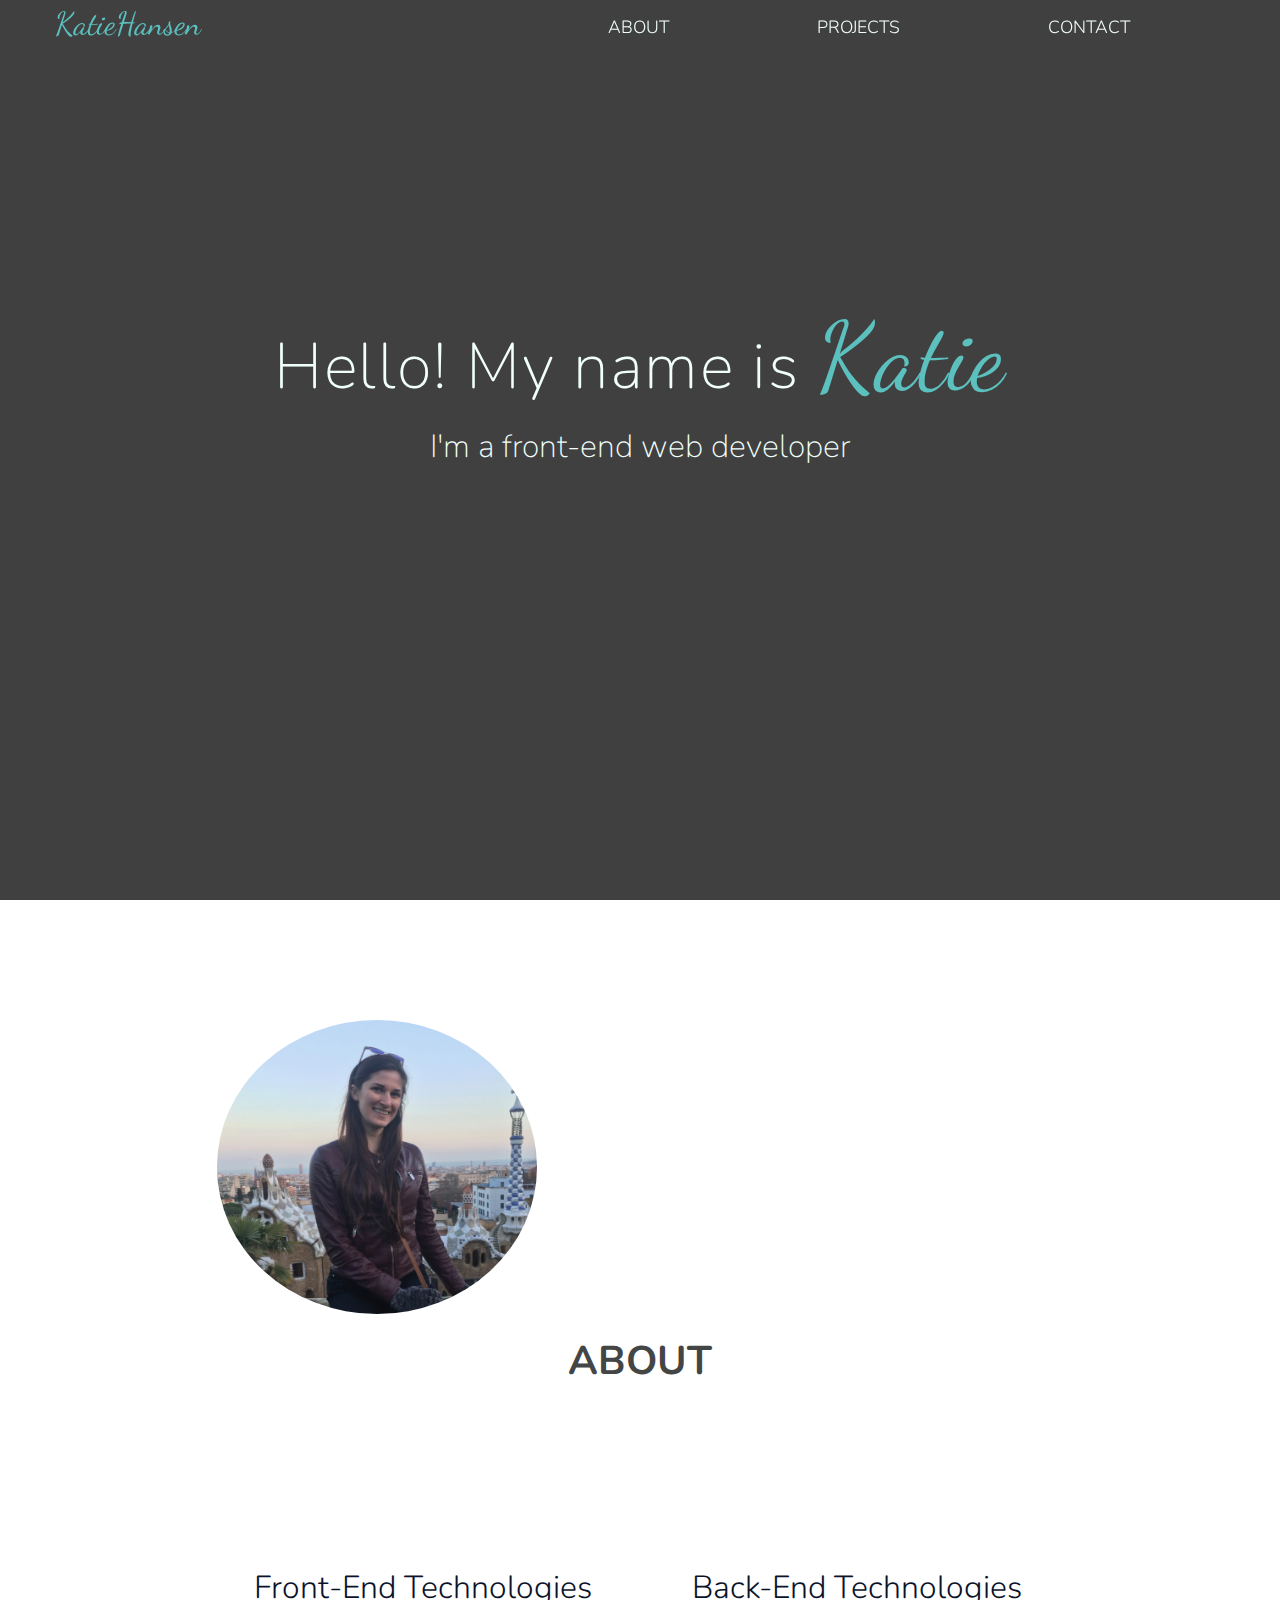
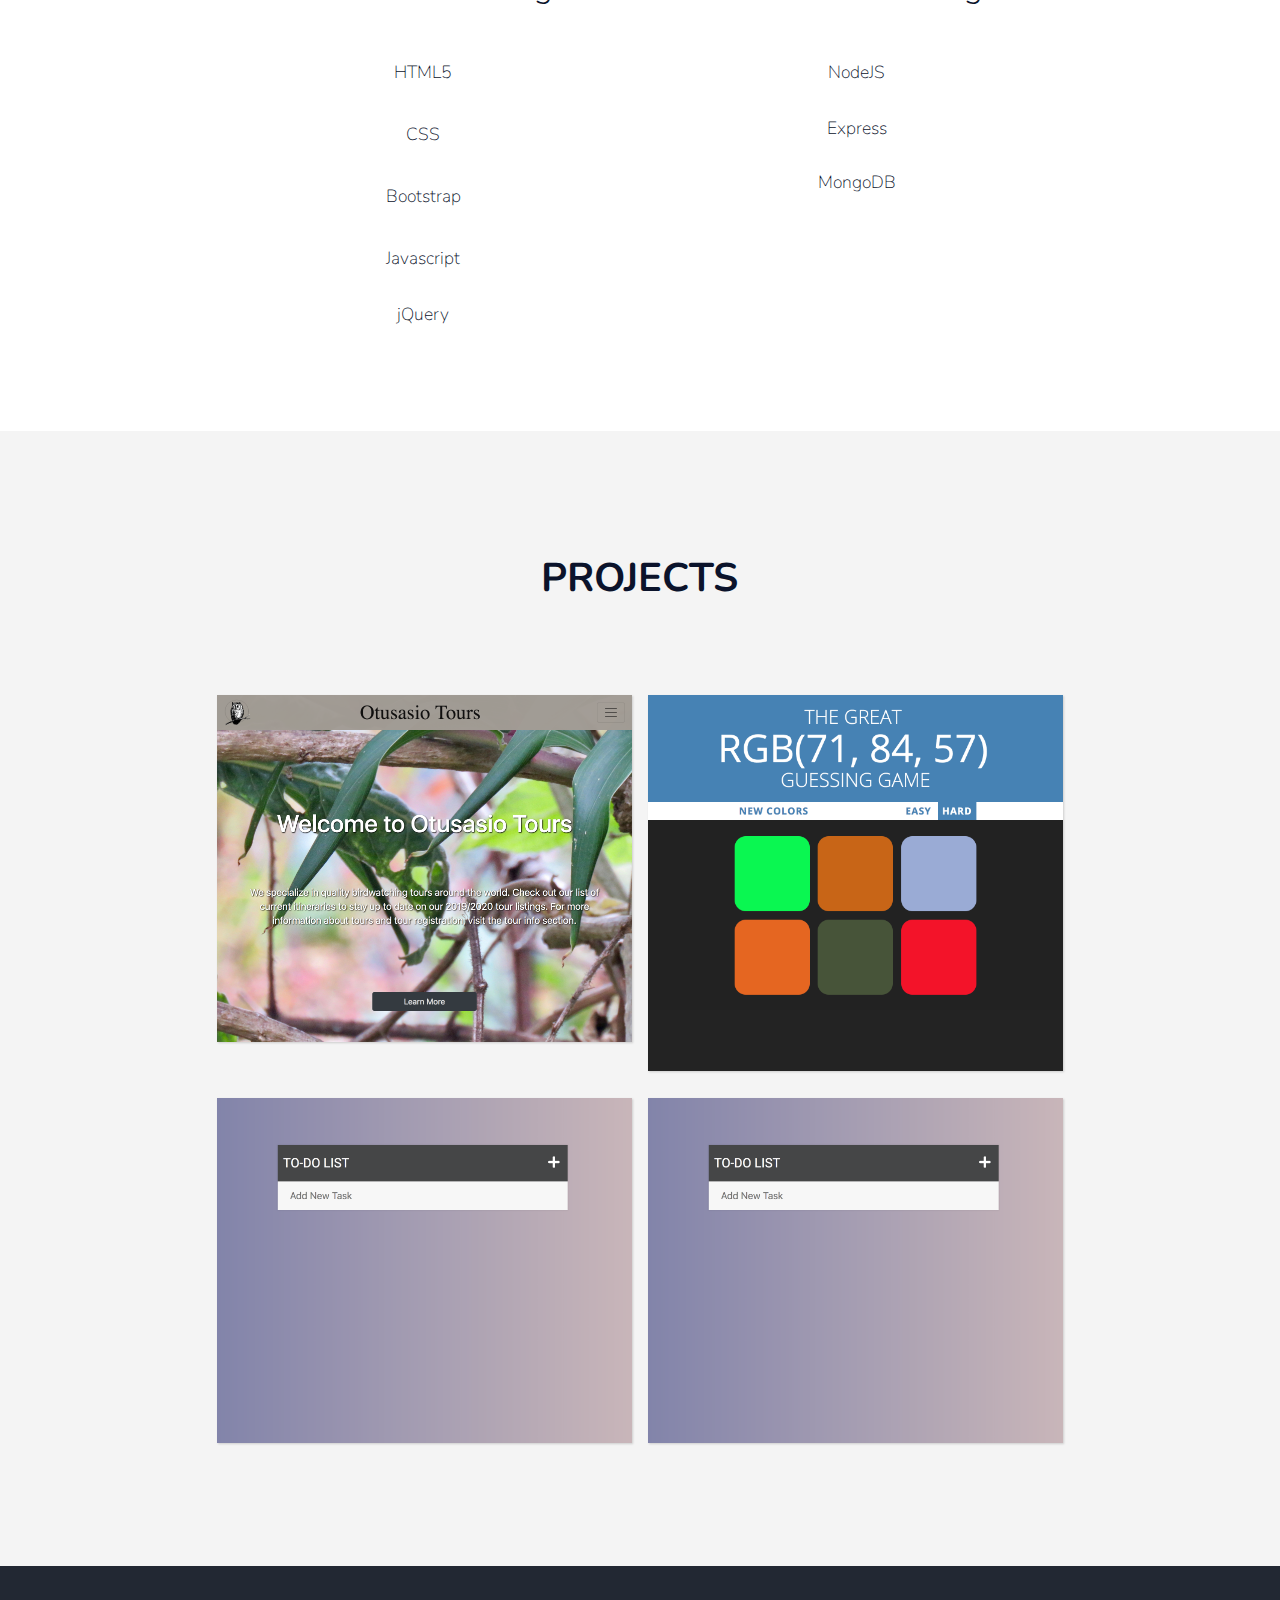
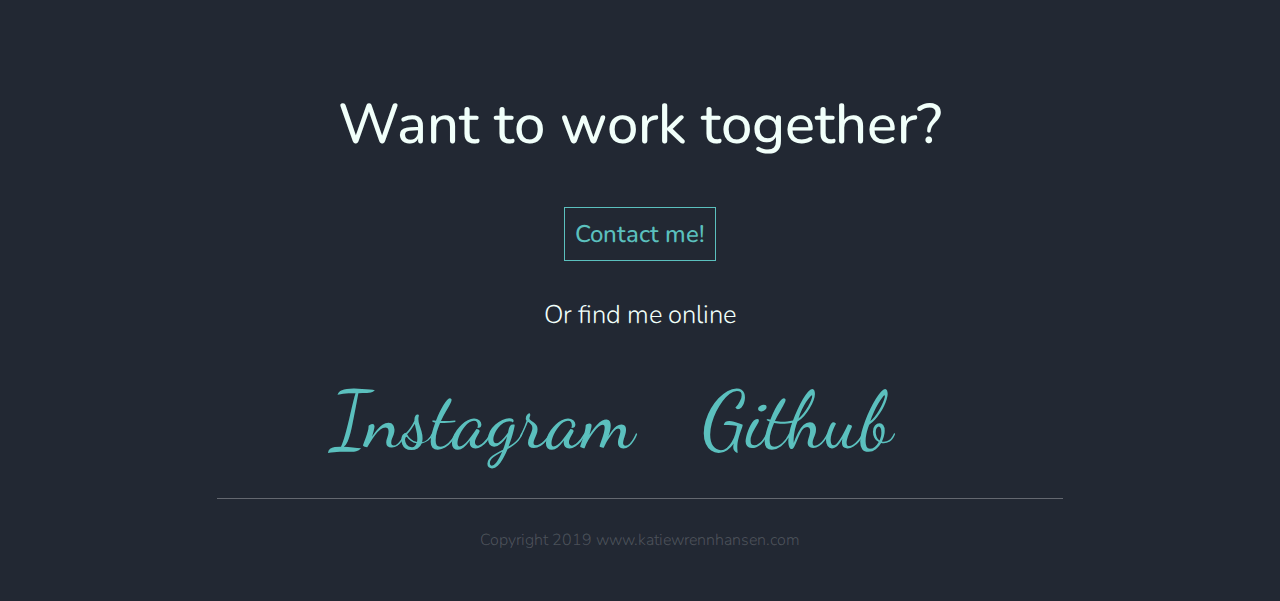
<file: index.html>
<!DOCTYPE html>
<html lang="en" dir="ltr">
  <head>
    <meta charset="utf-8">
    <meta name=viewport content="width=device-width, initial-scale=1">
    <meta name="description" content="">
    <meta name="keywords" content="front-end developer, front-end web developer, developer, portfolio, website, katie hansen, katie">
    <title>Katie Hansen | Front-End Developer</title>
    <link rel="shortcut icon" type="image/x-icon" href="images/cover.jpg">
    <link rel="stylesheet" href="https://use.fontawesome.com/releases/v5.7.2/css/all.css" integrity="sha384-fnmOCqbTlWIlj8LyTjo7mOUStjsKC4pOpQbqyi7RrhN7udi9RwhKkMHpvLbHG9Sr" crossorigin="anonymous">
    <link href="https://fonts.googleapis.com/css?family=Dancing+Script:400,700|Nunito:200,300,400,600" rel="stylesheet">
    <link rel="stylesheet" href="styles.css">
  </head>
  <body>

  <header class="cover" id="cover">
    <nav id="nav">
      <h3 class="logo"><a href="#cover"><span id="logo">KatieHansen</span><a></a></h3>
      <button class="nav-toggle" type="button" data-toggle="collapse" data-target="#dropdown" aria-controls="navbarSupportedContent" aria-expanded="false" aria-label="Toggle navigation"><i class="fas fa-bars"></i></button>
      <div class="navbar" id="navbar">
        <ul class="nav" id="nav">
          <div class="dropdownContent" id="dropdown">
            <li class="abt border"><a id="link-abt" href="#about">About</a></li>
            <li class="border"><a id="link-work" href="#work">Projects</a></li>
            <li class="border"><a id="link-contact" href="#contact">Contact</a></li>
          </div>
        </ul>
      </div>
    </nav>
    <!-- <label for="nav-toggle" class="nav-toggle">
      <span>X</span>
    </label> -->
    <div>
      <h1 class="title">Hello! My name is <span>Katie</span></h1>
      <p>I'm a front-end web developer</p>
    </div>
 </header>


    <section class="about" id="about">
      <div class="wrapper">
        <div class="image">
          <img src="images/IMG_0665.jpg" alt="Image of Katie Hansen">
        </div>

        <div class="content">
          <h2>About</h2>
        </div>
      </div>

      <div class="skills wrapper" id="skills">

        <div class="dev">
          <i class="fas fa-laptop-code"></i>
        </div>

        <div class="front">
          <h3>Front-End Technologies</h3>

          <ul class="tech">
            <li><i class="fab fa-html5"></i> HTML5</li>
            <li><i class="fab fa-css3-alt"></i> CSS</li>
            <li><i class="fab fa-bootstrap"></i> Bootstrap</li>
            <li><i class="fab fa-js-square"></i> Javascript</li>
            <li>jQuery</li>
          </ul>
        </div>

        <div class="back">
          <h3>Back-End Technologies</h3>

          <ul class="tech">
            <li><i class="fab fa-node-js"></i> NodeJS</li>
            <li>Express</li>
            <li>MongoDB</li>
            <li></li>
            <li></li>
            <li></li>
          </ul>
        </div>
      </div>
    </section>


    <section class="work wrapper" id="work">
      <h2>Projects</h2>
      <div class="grid">
        <div class="project1">
            <div class="hover">
                <a href="projects/colorGame/colorGame.html" target="_blank">
                    <img class="proj" src="images/otus.png" alt="image containing link to to do list app">
                </a>
                <div class="overlay">
                    <h5>Otusasio Tours</h5>
                    <p>Live website featuring birding tours around the world.</p>
                    <a class="link" href="projects/colorGame/colorGame.html" target="_blank">View Website</a>
                </div>
            </div>
        </div>
        <div class="project1">
            <div class="hover">
                <img class="proj" src="projects/colorGame/colorGamePhoto.png" alt="image containing link to color game project">
                <div class="overlay">
                    <h5>RGB Game</h5>
                    <p>Project built using jQuery for Web Developer Bootcamp</p>
                    <a class="link" href="projects/colorGame/colorGame.html" target="_blank">View Project</a>
                </div>
            </div>
        </div>
        <div class="project1">
            <div class="hover">
                <img class="proj" src="projects/toDo/toDoPhoto.png" alt="image containing link to to do list app">
                <div class="overlay">
                    <h5>To-Do List App</h5>
                    <p>Project built using jQuery for Web Developer Bootcamp</p>
                    <a class="link" href="projects/toDo/index.html" target="_blank">View Project</a>
                </div>
            </div>
        </div>
        <div class="project1">
            <div class="hover">
                <img class="proj" src="projects/toDo/toDoPhoto.png" alt="image containing link to to do list app">
                <div class="overlay">
                    <h5>To-Do List App</h5>
                    <a class="link" href="projects/colorGame/colorGame.html" target="_blank">View Project</a>
                </div>
            </div>
        </div>
      </div>
    </section>


    <footer class="contact wrapper" id="contact">
      <h2>Want to work together?</h2>
      <h3 class="email"><a href="mailto:katiewrennhansen@gmail.com">Contact me!</a></h3>
      <h4>Or find me online</h4>
      <ul class="social" id="social">
        <li><a href="https://www.linkedin.com/in/katie-hansen-243388160/" target="_blank"><i class="fab fa-linkedin-in" aria-hidden="true"></i><span class="sr-only">Instagram</span></a></li>
        <li><a href="https://github.com/katiewrennhansen" target="_blank"><i class="fab fa-github" aria-hidden="true"></i><span class="sr-only">Github</span></a></li>
      </ul>

      <div class="copyright">
        <p>Copyright 2019 www.katiewrennhansen.com</p>
      </div>

    </footer>

    <script
    src="https://code.jquery.com/jquery-3.4.1.min.js"
    integrity="sha256-CSXorXvZcTkaix6Yvo6HppcZGetbYMGWSFlBw8HfCJo="
    crossorigin="anonymous"></script>  
    <script type="text/javascript" src="scripts.js"></script>
  </body>
</html>
</file>
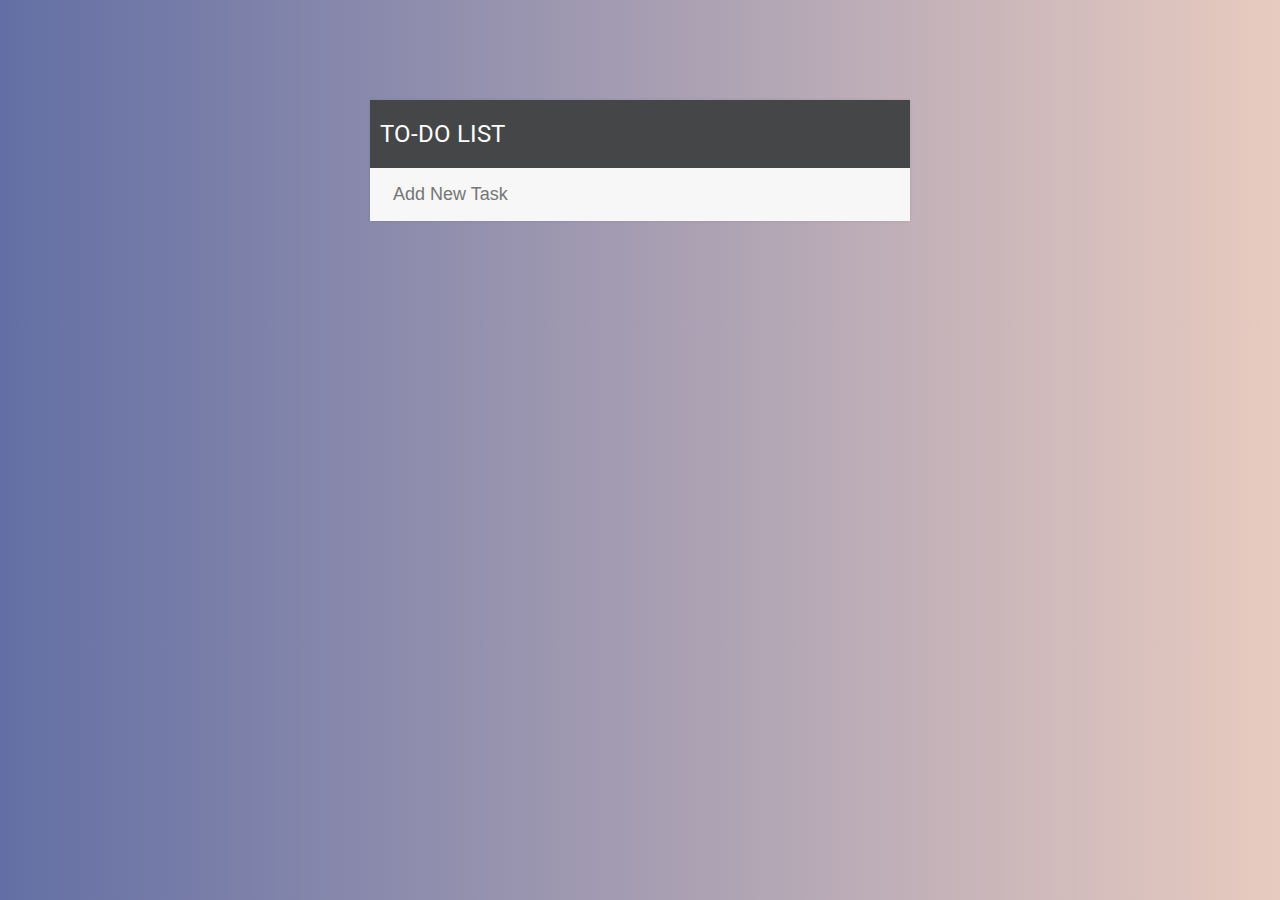
<file: projects/toDo/index.html>
<!DOCTYPE html>
<html lang="en" dir="ltr">
  <head>
    <meta charset="utf-8">
    <title>To Do List</title>
    <link href="https://fonts.googleapis.com/css?family=Roboto:400,500,700" rel="stylesheet">
    <link rel="stylesheet" href="https://use.fontawesome.com/releases/v5.8.1/css/all.css" integrity="sha384-50oBUHEmvpQ+1lW4y57PTFmhCaXp0ML5d60M1M7uH2+nqUivzIebhndOJK28anvf" crossorigin="anonymous">
    <link rel="stylesheet" href="assets/css/styles.css">
    <script type="text/javascript" src="https://code.jquery.com/jquery-3.3.1.min.js"></script>
  </head>

  <body>

    <div class="container">
      <h1>To-Do List <span id="plus"><i class="fas fa-plus"></i></span></h1>

      <input type="text" name="add" placeholder="Add New Task">

      <ul>
      </ul>
    </div>

    <script type="text/javascript" src="assets/js/todos.js"></script>

  </body>
</html>
</file>
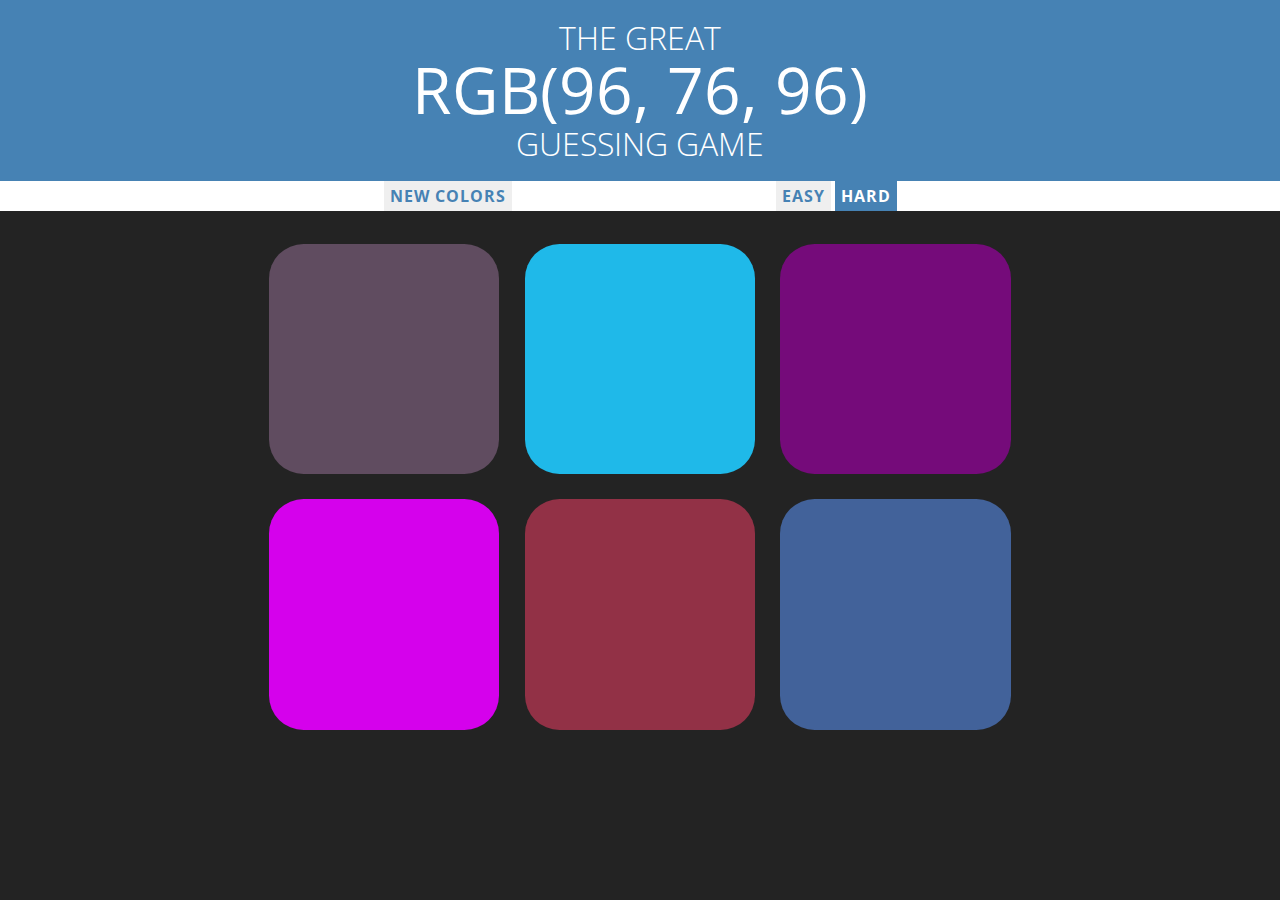
<file: projects/colorGame/colorGame.html>
<!DOCTYPE html>
<html lang="en" dir="ltr">
  <head>
    <meta charset="utf-8">
    <title>Color Game</title>
    <link rel="stylesheet" href="colorGame.css">
    <link href="https://fonts.googleapis.com/css?family=Open+Sans:300,400,700" rel="stylesheet">
  </head>
  
  <body>
    <div class="header">
      <h1>The Great
        <br>
        <span id="colorDisplay">RGB</span>
        <br>
        Guessing Game</h1>
    </div>

    <div id="stripe">
        <button type="button" name="button" id="reset">New Colors</button>
        <span id="message"></span>
        <button type="button" name="button" id="easy" class="mode">Easy</button>
        <button type="button" name="button" id="hard" class="mode selected">Hard</button>
    </div>

    <div class="container">
      <div class="square"></div>
      <div class="square"></div>
      <div class="square"></div>
      <div class="square"></div>
      <div class="square"></div>
      <div class="square"></div>
    </div>
    <script type="text/javascript" src="colorGame.js">

    </script>
  </body>
</html>
</file>
<file: styles.css>
/******TODO******/
/*  add content  */
/*  fix images  */
/*  finalize responsive  */
/*  add prefixes  */
/*  refactor code  */
/*  go live!  */


/**********GENERAL STYLES************/
html {
  box-sizing: border-box;
  scroll-behavior: smooth;
}

*, *:before, *:after {
  box-sizing: inherit;
}

* {
  margin: 0;
  padding: 0;
}

body {
  font-family: "Nunito";
  font-weight: 300;
}

a {
  color: #f1fffa;
  text-decoration: none;
  outline: none;
}

a:focus { 
  outline: thin solid white; 
} 
a:active {  
  outline: none;
} 

button:focus {
  outline: none; 
}

button:active {
  outline: none;
}

a:hover {
  color: #5bc0be;
}

ul {
  list-style-type: none;
}

h2 {
  padding-bottom: 20px;
  font-size: 2.5rem;
  text-align: center;
  font-weight: 500;
}

h3 {
  font-size: 1.2rem;
  font-weight: 300;
}

h5{
  color: #0b132b;
  text-align: center;
  margin-bottom: 15px;
  font-size: 1.3rem;
  font-weight: 500;
}

.wrapper {
  display: grid;
  grid-template-columns: repeat(12, 1fr);
  grid-gap: 20px;
}

.wrapper > * {
  grid-column: 3 / 11;
}

.about > * {
  grid-column: 2 / 12;
}



/************NAVIGATION***************/

:root {
  --background: rgba(34, 40, 51, 0.94);
}

nav {
  background: var(--background);
  text-align: center;
  position: fixed;
  width: 100%;
  z-index: 100;
}

h3.logo{
  padding: 5px;
}

#logo {
  display: block;
  margin: 0;
  font-size: 2rem;
  text-align: center;
  text-transform: none;
}

.navbar {
  position: absolute;
  text-align: left;
  top: 100%;
  width: 100%;
  left: 0;
  background: var(--background);
  transform: scale(1, 0);
  transition: transform 400ms ease-in-out;
  transform-origin: top;
}

nav li {
  margin-bottom: 1rem;
  margin-left: 1rem;
  transition: opacity 150ms ease-in-out 250ms;
}

nav a {
  font-size: 1.1rem;
  text-transform: uppercase;
  opacity: 0;
}

nav a:hover {
  color: #d14067; 
}

.show {
  display: block;
  transform: scale(1, 1);
  
}

.fade {
  opacity: 1;
  transition: opacity 150ms ease-in-out;
}

.nav-toggle {
  position: absolute;
  top: 0;
  left: 0;
  margin-left: 1rem;
  height: 100%;
  display: flex;
  align-items: center;
  background: transparent;
  color: white;
  font-size: 2rem;
  border: none;
  cursor: pointer;
}
.nav-toggle:hover {
  color: #d14067;
}

#nav.fade-in {
  transition: all ease .5s;
  background: var(--background); 
}


/************LANDING PAGE**************/

.cover {
  margin-top: 0;
  display: grid;
  background: #101319;
  width: 100%;
  height: 100vh;
  color: #f1fffa;
  background: linear-gradient(to right, rgba(0, 0, 0, 0.75), rgba(0, 0, 0, 0.75)), url('https://images.unsplash.com/photo-1502900476531-ca62d0f2b679?ixlib=rb-1.2.1&auto=format&fit=crop&w=1650&q=80');
  background-position: center;
  background-size: cover;
  background-repeat: no-repeat;
  background-attachment: fixed;
  background-position: 50% 50%;
}

span {
  color: #5bc0be;
  font-family: "Dancing Script", cursive;
  font-size: 3rem;
  display: inline;
}

.cover h1 {
  margin: 300px 20px 10px 20px;
  text-align: center;
  letter-spacing: 0.1rem;
  font-weight: 200;
  font-size: 2rem;
  animation-name: fade;
  animation-duration: 2500ms;
}

.cover p {
  text-align: center;
  font-size: 1.3rem;
  animation-name: fade;
  animation-duration: 2500ms;
  font-weight: 200;
}


/***************ABOUT****************/

.about {
  background: #f4f4f4;
  color: #444545;
  margin: 0;
  font-size: 1.2rem;
  grid-column: 2 / 12;
}

.about .wrapper {
  background: white;
}

.image {
  margin-top: 120px;
}

img {
  display: grid;
  text-align: center;
  margin: 0 auto;
  width: 60%;
  border-radius: 50%;
}

.about h2 {
  text-transform: uppercase;
  font-size: 2.5rem;
  font-weight: 700;
}


/***************SKILLS****************/

.skills {
  background: #f4f4f4;
  padding: 60px 0 60px 0;
  color: #0b132b;
  font-size: 1.2rem;
  text-align: center;
}

.fa-laptop-code {
  display: grid;
  text-align: center;
  font-size: 8rem;
  color:#5bc0be;
  margin-bottom: 30px;
}

.skills h2 {
  margin-bottom: 50px;
}

.skills ul {
  margin-top: 10px;
  margin-bottom: 30px;
}

.tech li {
  padding: 8px;
  font-size: 1.1rem;
  font-weight: 100;
}

.tech .fab {
  font-size: 1.5rem;
  color: black;
}


/***************PROJECTS****************/


.grid {
  display: grid;
  margin-bottom: 60px;
  grid-gap: 1em;
}

.work {
  background:  #f4f4f4;
  color: #0b132b;
}

.work h2 {
  padding-top: 120px;
  text-transform: uppercase;
  font-size: 2.5rem;
  font-weight: 700;
}

.hover {
  position: relative;
  width: 100%;
  padding: 10px 0 1px 0;
}

.hover img {
  -webkit-transition: all 0.3s ease-out;
  transition: all 0.3s ease-out;
  width: 100%;
}

.hover:hover img {
  filter: blur(5px);
  -webkit-filter: blur(5px);
  -webkit-transform: scale(1.1);
  -ms-transform: scale(1.1);
  transform: scale(1.1);
  opacity: 0.3;
}

.hover a.link {
  -webkit-transition: all 0.3s ease-in;
  transition: all 0.3s ease-in;
  color:#0b132b;
}

.hover:hover .proj {
  opacity: 0.3;
}

.hover:hover .overlay {
  opacity: 1;
}

.proj {
  border-radius: 0px;
  opacity: 1;
  transition: .5s ease;
  backface-visibility: hidden;
  box-shadow: 1px 1px 2px #ccc;
}

.overlay {
  width: 90%;
  transition: .5s ease;
  opacity: 0;
  position: absolute;
  font-size: 1.1rem;
  top: 50%;
  left: 50%;
  transform: translate(-50%, -50%);
  -ms-transform: translate(-50%, -50%);
  text-align: center;
}

.overlay p {
  padding-bottom: 25px;
  color:#0b132b;
}

.link {
  width: 60%;
  border: 1px solid #0b132b;   
  padding: 8px;
  font-size: 1.1rem;
}

.link:hover {
  box-shadow: 0 0 8px #0b132b;
}



/***************CONTACT****************/

.contact {
  background: #222833;
  padding: 60px 0 60px 0;
  color: #f1fffa;
  text-align: center;
  padding-bottom: 20px;
}

.contact h2 {
  padding-top: 80px;
}

.contact h3 {
  font-size: 1.6rem;
}

.contact p {
  padding: 20px 10px;
  font-size: 1.3rem;
}

.email a {
  color: #5bc0be;
  font-size: 1.4rem;
  font-weight: 500;
  border: 1px solid #5bc0be;
  padding: 10px;
}

.email {
  margin-bottom: 25px;
}

.email a:hover {
  color: white;
  /* background: #d14067; */
  border: 1px solid #d14067;
  /*newstyles*/
  background: linear-gradient(to right, #222833 50%, #d14067 50%);
  background-size: 200% 100%;
  background-position: right bottom;
  transition: all 250ms ease-out;
}


.contact h4 {
  padding-bottom: 20px;
  font-size: 1.3rem;
  font-weight: 300;
}

.social {
  font-size: 2rem;
  display: grid;
  text-align: center;
  grid-template-columns: 1fr 1fr;
  grid-column: 4 / 10;
  padding-bottom: 10px;
}

.social .fab{
  color: #5bc0be;
}

.social .fab:hover {
  color: #d14067;
  animation-name: hover;
  animation-duration: 500ms;
  animation-fill-mode: forwards;
}

.copyright p {
  padding: 30px 0 30px 0;
  border-top: 1px solid rgba(255,255,255,0.3);
  font-size: 1rem;
  color: rgba(255,255,255,0.2);
}

/************KEYFRAMES******************/

@keyframes fade {
  0%{
    opacity: 0.1;
  }
}

@keyframes hover {
  0%{
    opacity: 0.1;
  }
  50%{
    opacity: 0.6;
  }
  100%{
    opacity: 1.0;
  }
}


/***********MEDIA QUERIES***************/

@media (min-width: 768px){
  .nav-toggle {
    display: none;
  }
  nav{
    display: grid;
    grid-template-columns: 50px auto minmax(500px, 3fr) 150px;
    background: transparent;
  }
  .logo {
    grid-column: 2 / span 1;
  }
  .navbar {
    all: unset; /*not working on IE or EDGE!!*/
    grid-column: 3 / 4;
    display: flex;
    justify-content: flex-end;
    align-items: center;
  }
  nav a {
    opacity: 1;
    position: relative;
  }
  .navbar a::before{
    content: '';
    display: block;
    height: 3px;
    background: #d14067;
    position: absolute;
    top: -0.35em;
    left:0;
    right: 0;
    transform: scale(0, 1);
    transform-origin: left;
    transition: transform ease-in-out 250ms;
  }
  nav a:hover::before {
    transform: scale(1,1);
  }
  .navbar ul {
    display: flex;
    justify-content: flex-end;
    margin-top: 5px;
  }
  .navbar li {
    display: inline;
    margin-left: 3.5rem;
  }
  h2 {
    font-size: 3.2rem;
    padding-bottom: 40px;
  }
  .cover h1{
    font-size: 3.5rem;
  }
  span {
    font-size: 5rem;
  }
  .cover p {
    font-size: 2rem;
  }
  .about h2 {
    margin-top: 0;
  }
  .about img {
    float: left;
  }
  .fa-laptop-code {
    padding-top: 8px;
  }
  .front {
    grid-column: 3 / 7;
  }
  .back {
    grid-column: 7 / 11;
  }
  .skills h3 {
    font-size: 1.8rem;
  }
  .grid {
    display: grid;
    grid-template: 1fr 1fr / 1fr 1fr;
    grid-gap: 1em;
    margin-bottom: 90px;
  }
  .contact h2 {
    padding: 60px 0 30px 0;
  }
  .contact h3 {
    font-size: 1.8rem;
  }
  .contact h4 {
    font-size: 1.6rem;
  }
  .email a {
    font-size: 1.5rem;
    font-weight: 500;
  }
  .social {
    font-size: 2.3rem;
  }
}

@media (min-width: 1130px) {
  nav{
    grid-template-columns: 50px auto minmax(600px, 3fr) 150px;
  }
  .navbar li {
    margin-left: 9rem;
  }
  .cover h1 {
    font-size: 4rem;
  }
  h1 span {
    font-size: 6rem;
  }
  h2 {
    font-size: 3.5rem;
    padding-bottom: 60px;
  }
  .about h2 {
    margin-top: 0;
  }
  img {
    width: 320px;
  }
  .about {
    font-size: 1.4rem;
  }
  .skills h3{
    font-size: 2rem;
    padding-bottom: 20px;
  }
  .skills ul {
    font-size: 1.5rem;
  }
  .skills li {
    padding: 15px;
  }
  .front {
    grid-column: 3 / 7;
  }
  .back {
    grid-column: 7 / 11;
  }
  h5 {
    font-size: 2rem;
  }
  .social {
    font-size: 2.5rem;
  }
}
</file>
<file: projects/toDo/assets/css/styles.css>
body {
  margin: 0 auto;
  font-family: Roboto;
  background: #E8CBC0;  /* fallback for old browsers */
  background: -webkit-linear-gradient(to right, #636FA4, #E8CBC0);  /* Chrome 10-25, Safari 5.1-6 */
  background: linear-gradient(to right, #636FA4, #E8CBC0); /* W3C, IE 10+/ Edge, Firefox 16+, Chrome 26+, Opera 12+, Safari 7+ */
}

.container {
  width: 290px;
  margin: 100px auto;
  background-color: #f7f7f7;
  box-shadow: 0 0 3px rgba(0, 0, 0, 0.1);
}

h1 {
  display: inline-block;
  color: white;
  text-transform: uppercase;
  font-size: 24px;
  font-weight: normal;
  background: #454647;
  margin: 0;
  padding: 20px 10px;
  width: 100%;
  box-sizing: border-box;
}

input {
  font-size: 18px;
  background-color: #f7f7f7;
  width: 100%;
  padding: 13px 13px 13px 20px;
  border: 3px solid rgba(0, 0, 0, 0);
  box-sizing: border-box;
}

input:focus {
  background: white;
  border: 3px solid #454647;
  outline: none;
}

ul {
  list-style: none;
  margin: 0;
  padding: 0;
}

li {
  background: white;
  height: 40px;
  line-height: 40px;
  color: #666;
}

li:nth-child(2n){
  background: #f7f7f7;
}

.delete {
  background: red;
  color: white;
  height: 40px;
  margin-right: 20px;
  text-align: center;
  width: 0;
  display:inline-block;
  transition: 0.2s linear;
  opacity: 0;
}

li:hover .delete {
  width: 40px;
  opacity: 1.0;
}

.fa-plus {
  float: right;
  padding-right: 5px;
}

.completed {
  color: gray;
  text-decoration: line-through;
}

@media (min-width: 400px) {
  .container {
    width: 360px;
  }
}

@media (min-width: 650px) {
  .container {
    width: 540px;
  }
}
</file>
<file: projects/colorGame/colorGame.css>
body {
  background-color: #232323;
  margin: 0;
}
h1 {
  color: white;
  text-align: center;
  background: steelblue;
  margin: 0;
  font-family: "Open Sans", sans-serif;
  font-weight: 300;
  text-transform: uppercase;
  line-height: 1.1;
  padding: 20px 0;
}
#colorDisplay {
  font-weight: 400;
  font-size: 200%;
}
#stripe {
  background-color: white;
  height: 30px;
  text-align: center;
  font-family: "Open Sans", sans-serif;
}
button {
  border: none;
  font-family: "Open Sans", sans-serif;
  text-transform: uppercase;
  height: 100%;
  font-weight: 700;
  color: steelblue;
  letter-spacing: 1px;
  font-size: inherit;
  transition: all 0.2s;
  -webkit-transition: all 0.5s;
  -moz-transition: all 0.5s;
  outline: none;
}
button:hover {
  background: steelblue;
  color: white;
}
#message {
  color: black;
  display: inline-block;
  width: 20%;
}
.container {
  margin: 20px auto;
  width: 60%;
}
.square {
  width: 30%;
  background: red;
  padding-bottom: 30%;
  float: left;
  margin: 1.66%;
  border-radius: 15%;
  transition: background 0.5s;
  -webkit-transition: background 0.5s;
  -moz-transition: background 0.5s;
}

.selected {
  background: steelblue;
  color: white;
}
</file>
